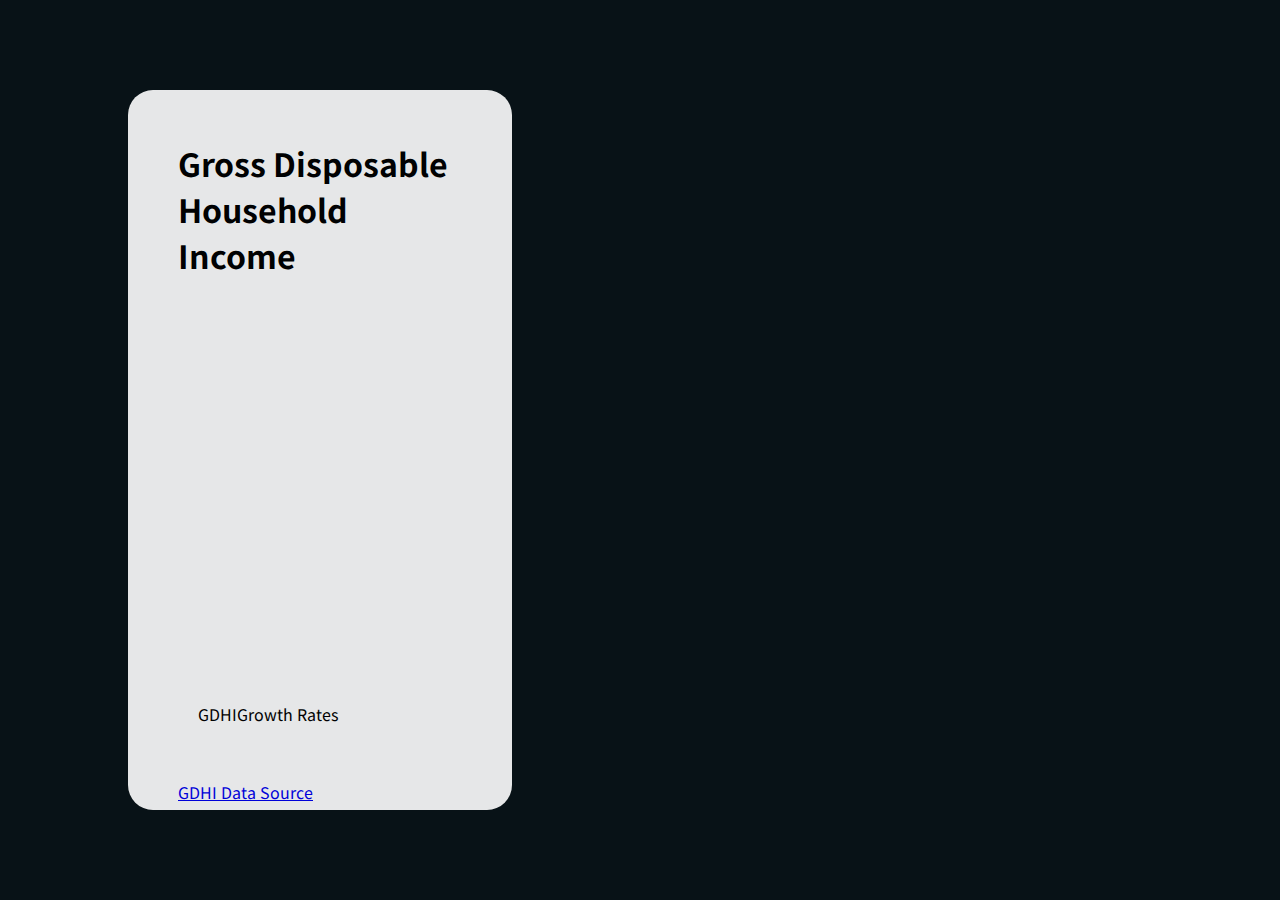
<file: 5.27finalmap/England_GDHI_map/England_GDHI_map.html>
<!DOCTYPE html>
<html style="width:100%;height:100%">
	<head>
		<meta http-equiv="Content-Type" content="text/html; charset=utf-8" />
		<link rel="stylesheet" href="https://cdn.staticfile.org/element-ui/2.15.1/theme-chalk/index.css">
		<link href="https://fonts.googleapis.com/css2?family=Hind+Siliguri:wght@300&family=Noto+Sans+KR:wght@300&display=swap" rel="stylesheet">
	</head>

	<style>
	</style>
	<body style="width:100%;height:100%;display:flex;flex-direction:row;justify-content: center;align-items: center; margin:0px;background-color: #081217; font-family: Noto Sans KR, sans-serif;">
		<div style="width:30%;background-color: #FFFFFF;height: 80%;border-radius: 25px;opacity: 0.9;" id="app">
			<div style="height:35%;">
				<h1 style="margin: 0px;padding: 50px 50px 0px 50px;">Gross Disposable Household Income</h1>
				<p style="margin: 0px;padding:20px 50px 0px 50px;">
                   
               
                    </p>
			</div>

			<div style="height:50%;display:flex;flex-direction:column;justify-content:center;align-items:center;padding: 0px 50px 0px 50px;">
				<div style="width:100%;height:100%;" id="line"></div>
			</div>

			<div
				style="width:100%;height:15%;display:flex;flex-direction:row;justify-content:flex-start;align-items:flex-start;padding-left: 50px;border-radius: 25px;">
				<el-select v-model="selectValue" placeholder="Choose the year" @change="selectChange" style="margin-right: 20px;">
					<el-option v-for="item in selectOptions" :key="item.value" :label="item.label" :value="item.value">
					</el-option>
				</el-select>
				<el-button type="primary" plain onclick="GDHI();">GDHI</el-button>
				<el-button type="primary" plain onclick="Growth_rates();">Growth Rates</el-button>
			</div>
			<div style="margin-top: -30px;padding-left: 50px;">
				<a href="https://www.ons.gov.uk/economy/regionalaccounts/grossdisposablehouseholdincome/datasets/revisionstrianglesregionalgdhi" target="_blank">GDHI Data Source</a>
			</div>
		</div>
		<div style="width:50%;height: 100%;">
			<div id="world" style="width:100%;height:100%;"></div>
		</div>



	</body>


	<script type="text/javascript" src="https://cdn.staticfile.org/vue/2.6.9/vue.js"></script>
	<script type="text/javascript" src="https://cdn.staticfile.org/element-ui/2.15.1/index.min.js"></script>
	<script type="text/javascript" src="./js/echarts.min.js"></script>
	<script src="js/England_map.js"></script>
	<script src="js/data.js"></script>
	<script type="text/javascript" src="./js/main.js"></script>
</html>
</file>
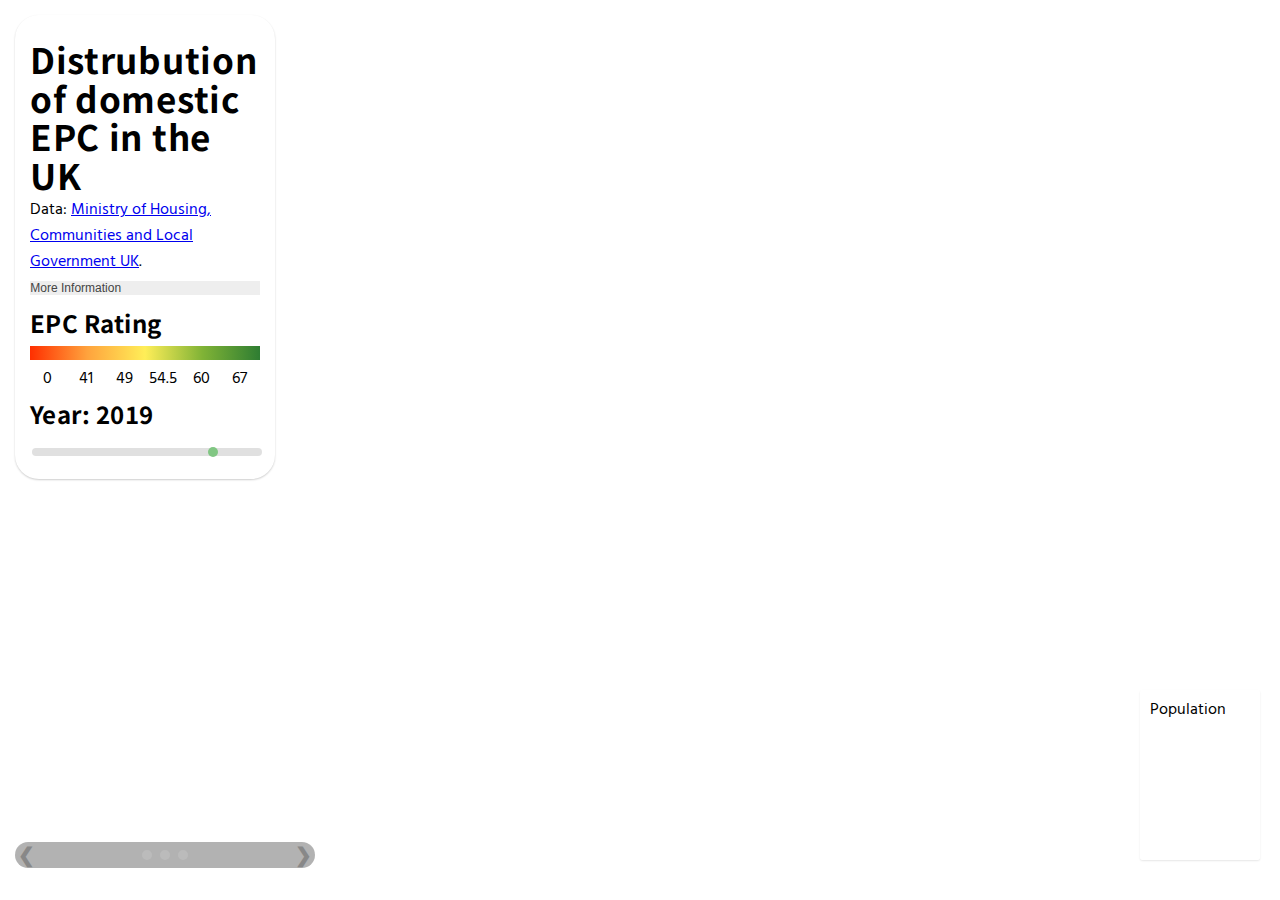
<file: 5.27finalmap/map1/map1.html>
<!DOCTYPE html>
<html>
<head>
<title>DOmesticEPC</title>
<meta charset='utf-8' />
<meta name="viewport" content="initial-scale=1.0, user-scalable=no" />
<link rel="icon" type="image/png" href="https://img.icons8.com/bubbles/50/000000/car.png">

<script src="https://api.mapbox.com/mapbox-gl-js/v2.0.1/mapbox-gl.js"></script>
<link href="https://api.mapbox.com/mapbox-gl-js/v2.0.1/mapbox-gl.css" rel="stylesheet" />

<script charset="utf-8" src="https://d3js.org/d3.v4.min.js"></script>
<script src="https://ajax.googleapis.com/ajax/libs/jquery/3.5.1/jquery.min.js"></script>
<link rel="preconnect" href="https://fonts.gstatic.com">
<link href="https://fonts.googleapis.com/css2?family=Hind+Siliguri:wght@300&family=Noto+Sans+KR:wght@300&display=swap" rel="stylesheet">

<link rel="stylesheet" type="text/css" href="../css/style_map1.css">


</head>

<body>
    
    <div id="map"></div>
    
    

     <!-- Slideshow container -->
    <div class="slideshow-container">

      <!-- Full-width slides/quotes -->
      <div class="mySlides">
        <p>Most parts of the UK have an average rating of B</p>
      </div>

      <div class="mySlides">
        <p>Changes over the years are not very obvious</p>
      </div>

      <div class="mySlides">
        <p>The median mark is used, therefore it may not accurately reflect the real situation. Also, the map is using the local authority view, therefore it may not be detailed enough.</p>
      </div>


      <!-- Next/prev buttons -->
      <a class="prev" onclick="plusSlides(-1)">&#10094;</a>
      <a class="next" onclick="plusSlides(1)">&#10095;</a>
    

    <!-- Dots/bullets/indicators -->
    <div class="dot-container">
      <span class="dot" onclick="currentSlide(1)"></span>
      <span class="dot" onclick="currentSlide(2)"></span>
      <span class="dot" onclick="currentSlide(3)"></span>
    </div> 
    </div>

    <div class='map-overlay' id='legend'>Population</div>

    <!-- CONSOLEEE -->
    <div id="console">
        <h2 style="font-size: 35px;">Distrubution of domestic EPC in the UK</h2>
         <p class="credit">Data: <a href="https://epc.opendatacommunities.org/domestic/search">Ministry of Housing, Communities and Local Government UK</a>.</p>

         <button type="button" class="collapsible">  More Information</button>
         <div class="extra_content">
           <p>This dataset focuses on the domestic EPC ratings of houses in the UK. The data is aggregated together to get the median score of each local authority.<br><br> In this map, it shows the median EPC score each year, the slider will filter out the corresponding year's data.</p>
         </div>

         <div class="session">
           <h2>EPC Rating</h2>
           <div class="row colors"></div>
            <div class="row labels">
             <div class="label">0</div>
             <div class="label">41</div>
             <div class="label">49</div>
             <div class="label">54.5</div>
             <div class="label">60</div>
             <div class="label">67</div>
            </div>
         </div>

        <div class="session" id="sliderbar">
          <h2 style="margin-top: 0.5em;">Year: <label id="active-year">2019</label> </h2> 
          <input id='slider' name='slider' class='row' type='range' min='2015' max='2020' step='1' value='2019' />
        </div>



        

    </div>   

    
    


<script>

  var target = [-1.5287176,52.5400866];
  const slider = document.getElementById("slider")


  mapboxgl.accessToken = 'pk.eyJ1IjoiaGlzdG9pcmV4c3IiLCJhIjoiY2tqdmltNmg2MDk5OTJ2cXVub2RwMHExZyJ9.9ZVPyPVZPg28WyGD_cl5QA';

        // Load a new map in the 'map' HTML div
        var map = new mapboxgl.Map({
            container: 'map', // container id
            style: 'mapbox://styles/histoirexsr/ckoiy6ozt04jz17qy4ghanp5w?optimize=true', // Using the standard Mapbox Light style
            center: [5.2404123, 43.2803051], // starting position [lng, lat]
            zoom: 5.24, // starting zoom
            //pitch: 60, 
            bearing: 0,

        });


  //import data from api

  
  map.on('load', function() {  
            map.addControl(new mapboxgl.NavigationControl());

            map.rotateTo((8900 / 110), { duration: 8000 });
            map.flyTo({
              center: target,
              zoom: 6,
              //bearing: 315,
              pitch: 0,
              speed: 0.2,
              curve: 1,
              easing: function(t){
                return t;
              },
            });

            
            //filter

            var filterYear = ['==', ['number', ['get', 'Year']], 2019];
            
            //base layer
              // layer for taxi pickup freq
              map.addLayer({
                  id: 'median_rating_year',
                  type: 'circle',
                  source: {
                    type: "geojson",
                    data: 'data_w_centroid.geojson'
                  }, // name of tileset layer
                  'layout': {
                      'visibility': 'visible'
                  },
                  'paint': {
                    'circle-radius': [
                    
                      "interpolate",
                      ["linear"],
                      ["zoom"],
                      0,
                      4,
                      5.63,
                      4.5,
                      6.79,
                      6,
                      8.54,
                      11.5,
                      22,
                      15
                      ],
                      'circle-color': [
                        "interpolate",
                        ["linear"],
                        ["get", "Current_Median"],
                        41,
                        "#ff2f00",
                        49,
                        "#ffa33d",
                        54.5,
                        "#ffee58",
                        60,
                        "#80b336",
                        67,
                        "#2e7d32"
                          ],
                    'circle-opacity': 0.8
                    },
                    filter : ['all', filterYear],
                    });


                      // Create a popup, but don't add it to the map yet.
                      var popup = new mapboxgl.Popup({
                      closeButton: false,
                      closeOnClick: false
                      });
                       
                      map.on('mouseenter', 'median_rating_year', function (e) {
                      // Change the cursor style as a UI indicator.
                      map.getCanvas().style.cursor = 'pointer';
                       
                      var coordinates = e.features[0].geometry.coordinates.slice();
                      var description = 'Local Authority: ' + e.features[0].properties.LA_Label + '<br> Current Median: ' + e.features[0].properties.Current_Median +'<br> Total ratings: ' + e.features[0].properties.Rating_count ;
                       
                      // Ensure that if the map is zoomed out such that multiple
                      // copies of the feature are visible, the popup appears
                      // over the copy being pointed to.
                      while (Math.abs(e.lngLat.lng - coordinates[0]) > 180) {
                      coordinates[0] += e.lngLat.lng > coordinates[0] ? 360 : -360;
                      }
                       
                      // Populate the popup and set its coordinates
                      // based on the feature found.
                      popup.setLngLat(coordinates).setHTML(description).addTo(map);
                      });
                       
                      map.on('mouseleave', 'median_rating_year', function () {
                      map.getCanvas().style.cursor = '';
                      popup.remove();
                      });

                      //color legend
                      var layers = ['< 2224','2.2k - 287k','287k - 572k','572k - 857k','857k - 1.1M'];
                      var colors = ["#f3df2b","#f8951b","#f46666","#f82525","#9e0505"];

                      for (i = 0; i < layers.length; i++) {
                        var layer = layers[i];
                        var color = colors[i];
                        var item = document.createElement('div');
                        var key = document.createElement('span');
                        key.className = 'legend-key';
                        key.style.backgroundColor = color;

                        var value = document.createElement('span');
                        value.innerHTML = layer;
                        item.appendChild(key);
                        item.appendChild(value);
                        legend.appendChild(item);
                      }

                  });

                        


            
          
//slider
  document.getElementById('slider').addEventListener('input', function(e) {

  var year = parseInt(e.target.value);
  // update the map
  filterYear = ['==', ['number', ['get', 'Year']], year];
  map.setFilter('median_rating_year', ['all', filterYear]);

  document.getElementById('active-year').innerText = year;

});


//scipt for extra info box
var coll = document.getElementsByClassName("collapsible");
var i;

for (i = 0; i < coll.length; i++) {
  coll[i].addEventListener("click", function() {
    this.classList.toggle("active");
    var content = this.nextElementSibling;
    if (content.style.maxHeight){
      content.style.maxHeight = null;
    } else {
      content.style.maxHeight = content.scrollHeight + "px";
    }
  });
}



//slideshow script
var slideIndex = 1;
showSlides(slideIndex);

function plusSlides(n) {
  showSlides(slideIndex += n);
}

function currentSlide(n) {
  showSlides(slideIndex = n);
}

function showSlides(n) {
  var i;
  var slides = document.getElementsByClassName("mySlides");
  var dots = document.getElementsByClassName("dot");
  if (n > slides.length) {slideIndex = 1}
    if (n < 1) {slideIndex = slides.length}
    for (i = 0; i < slides.length; i++) {
      slides[i].style.display = "none";
    }
    for (i = 0; i < dots.length; i++) {
      dots[i].className = dots[i].className.replace(" active", "");
    }
  slides[slideIndex-1].style.display = "block";
  dots[slideIndex-1].className += " active";
} 


    

</script>

</body>
</html>
</file>
<file: 5.27finalmap/css/style_map1.css>
body { 
    margin: 0; padding: 0; 
    font-family: 'Hind Siliguri', sans-serif;
}

h2 {
    font-family: 'Noto Sans KR', sans-serif;
}

    
#console {
        position: absolute;
        background-color: #fff;
        box-shadow:0 1px 2px rgba(0, 0, 0, 0.20);
        border-radius: 24px;
        padding: 15px;
        width: 230px;
        margin-top: 15px;
        margin-left: 15px;
}

#console h2 {
        line-height: 1.1em;
        margin: 0;
        padding-top: 10px;
        padding-bottom: 10px;
        letter-spacing: 0.02em;

}

#console p.credit {
       margin: -8px 0 0 0;
       padding: 0;
}
    
.collapsible {
  background-color: #eee;
  color: #444;
  cursor: pointer;
  padding: 0.03em;
  width: 100%;
  border: none;
  text-align: left;
  outline: none;
  font-size: 12px;
}
.active, .collapsible:hover {
  background-color: #ccc;
}

.extra_content {
    padding: 0 10px;
    font-size: 12px;
    background-color: white;
    max-height: 0;
    overflow: hidden;
    transition: max-height 0.2s ease-out;
    line-height: 1.2;
    text-align: justify;
}

#map { position: absolute; top: 0; bottom: 0; width: 100%; };

.session {
    margin-bottom: 20px;
    margin-top: 10px;
}

.row {
    height: 14px;
    width: 100%;
    font-size: 16px;
}

.colors {
    background: linear-gradient(to right, #ff2f00, #ffa33d, #ffee58, #80b336, #2e7d32);
    margin-bottom: 5px;
}

.label {
  width: 15%;
  display: inline-block;
  text-align: center;
}

#slider {
  -webkit-appearance: none;
  width: 100%;
  height: 8px;
  border-radius: 5px;  
  background: #d3d3d3;
  outline: none;
  opacity: 0.7;
  -webkit-transition: .2s;
  transition: opacity .2s;
}

#slider::-webkit-slider-thumb {
  -webkit-appearance: none;
  appearance: none;
  width: 10px;
  height: 10px;
  border-radius: 50%; 
  background: #4CAF50;
  cursor: pointer;
}

#slider::-moz-range-thumb {
  width: 15px;
  height: 15px;
  border-radius: 50%;
  background: #3047C0;
  cursor: pointer;
}

.btn {
    border: 1px solid #310e63; 
    border-color: #310e63;
    background-color: white;
    color: #36104c;
    padding: 2px 18px;
    font-size: 14px;
    cursor: pointer;
    border-radius: 10px;
    margin-left: 0.8em;
}

.btn:hover {
    background-color: #e6e6e6;
}


 /* Slideshow container */
.slideshow-container {
  position: absolute;
  background: rgba(0,0,0,0.3);
  bottom: 0;
  left: 0;
  width: 300px;
  border-radius: 24px;
  margin: 15px 0 32px 15px;
  color: white;
}

/* Slides */
.mySlides {
  display: none;
  padding: 24px 35px 0 35px;
  text-align: center;
  line-height: 1em;
}

/* Next & previous buttons */
.prev, .next {
  cursor: pointer;
  position: absolute;
  top: 50%;
  width: auto;
  margin-top: -15px;
  padding: 0px 3px 0 3px;
  color: #888;
  font-weight: bold;
  font-size: 20px;
  border-radius: 0 3px 3px 0;
  user-select: none;
}

/* Position the "next button" to the right */
.next {
  position: absolute;
  right: 0;
  border-radius: 3px 0 0 3px;
}

/* On hover, add a black background color with a little bit see-through */
.prev:hover, .next:hover {
  background-color: rgba(232, 177, 90, 0.8);
  color: white;
}

/* The dot/bullet/indicator container */
.dot-container {
  text-align: center;
}

/* The dots/bullets/indicators */
.dot {
  cursor: pointer;
  height: 10px;
  width: 10px;
  margin: 0 2px;
  background-color: #bbb;
  border-radius: 50%;
  display: inline-block;
  transition: background-color 0.6s ease;
}

/* Add a background color to the active dot/circle */
.active, .dot:hover {
  background-color: #717171;
}

/* legend */
.map-overlay {
  position: absolute;
  bottom: 0;
  right: 0;
  background: rgba(255, 255, 255, 0.8);
  margin-right: 20px;
  overflow: auto;
  border-radius: 3px;
}

#legend {
  padding: 10px;
  box-shadow: 0 1px 2px rgba(0, 0, 0, 0.1);
  line-height: 18px;
  height: 150px;
  margin-bottom: 40px;
  width: 100px;
}

.legend-key {
  display: inline-block;
  border-radius: 20%;
  width: 10px;
  height: 10px;
  margin-right: 5px;
}
</file>
